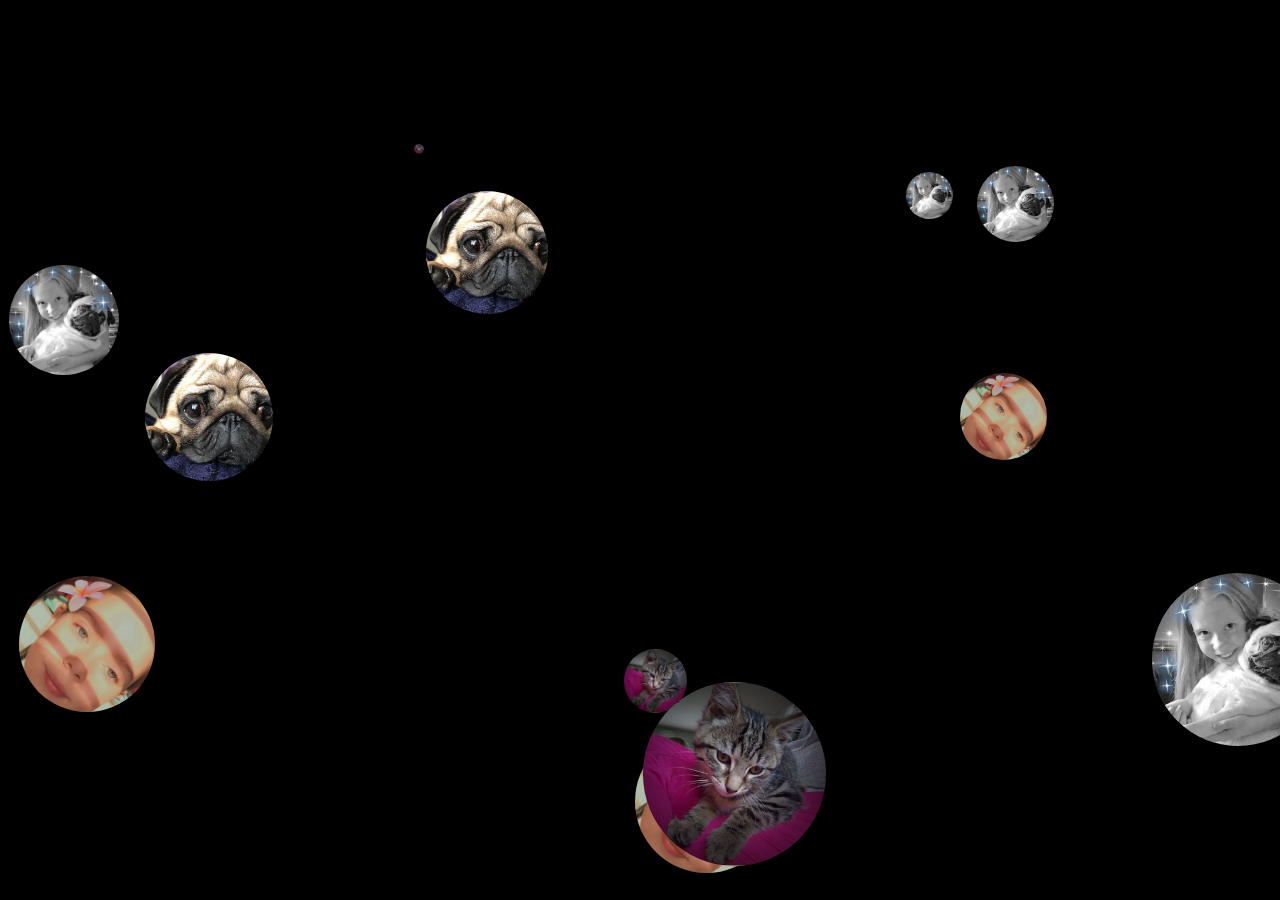
<file: Drop_Animation_Effects/index.html>
<!DOCTYPE html>
<html lang="en">
<head>
    <meta charset="UTF-8">
    <meta name="viewport" content="width=device-width, initial-scale=1.0">
    <link rel="stylesheet" href="style.css">
    <title></title>
</head>
<body>
    <section></section>
    <script>
        let images = [
            'url("lotty.jpg")',
            'url("nathan.jpg")',
            'url("flower.jpg")',
            'url("maeve.jpg")',
            'url("lotty-puppy.jpg")',
            'url("mummy.jpg")',
            ];

        function dropImage() {
            let section = document.querySelector('section');
            let drop = document.createElement('span');
            drop.style.left = Math.random() * innerWidth + 'px';
            drop.style.top = Math.random() * innerHeight + 'px';

            let bg = images[Math.floor(Math.random() * images.length)];

            let size = Math.random() * 200;

            drop.style.width = size + 'px';
            drop.style.height = size + 'px';
            drop.style.backgroundImage = bg;

            section.appendChild(drop);

            setTimeout(() => {
                drop.remove();
            },6000);
        }
        setInterval(dropImage, 50);

    </script>
</body>
</html>
</file>
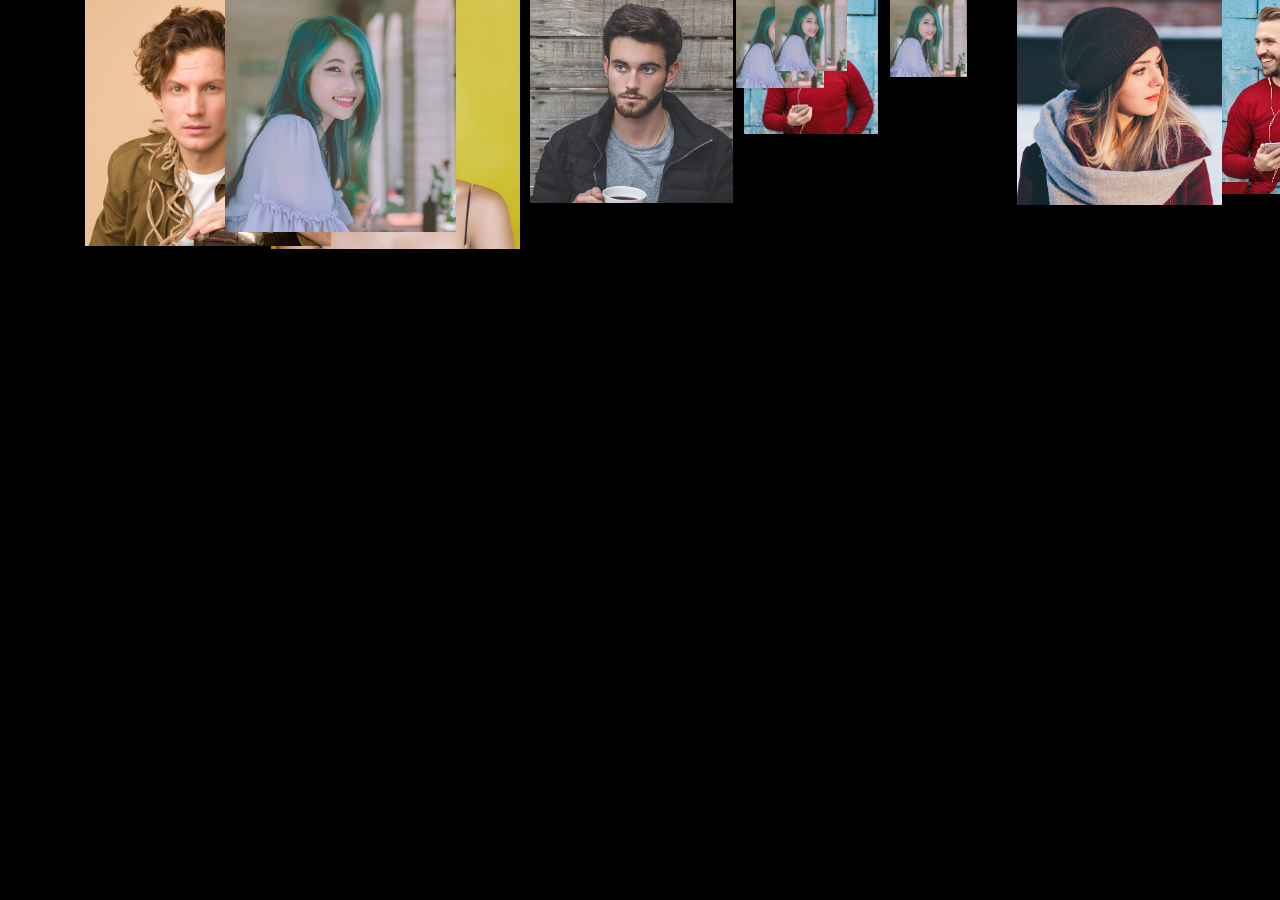
<file: Rain_Animation_Effects/index.html>
<!DOCTYPE html>
<html lang="en">
<head>
    <meta charset="UTF-8">
    <meta name="viewport" content="width=device-width, initial-scale=1.0">
    <link rel="stylesheet" href="style.css">
    <title></title>
</head>
<body>
    <section></section>
    <script>
        let images = [
            'url("img1.jpg")',
            'url("img2.jpg")',
            'url("img3.jpg")',
            'url("img4.jpg")',
            'url("img5.jpg")',
            'url("img6.jpg")',
            ];

        function dropImage() {
            let section = document.querySelector('section');
            let drop = document.createElement('span');
            drop.style.left = Math.random() * innerWidth + 'px';
           // drop.style.top = Math.random() * innerHeight + 'px';

            let bg = images[Math.floor(Math.random() * images.length)];

            let size = Math.random() * 200;

            drop.style.width = (50 + size) + 'px';
            drop.style.height = (50 + size) + 'px';
            drop.style.backgroundImage = bg;

            section.appendChild(drop);

            setTimeout(() => {
                drop.remove();
            },6000);
        }
        setInterval(dropImage, 50);

    </script>
</body>
</html>
</file>
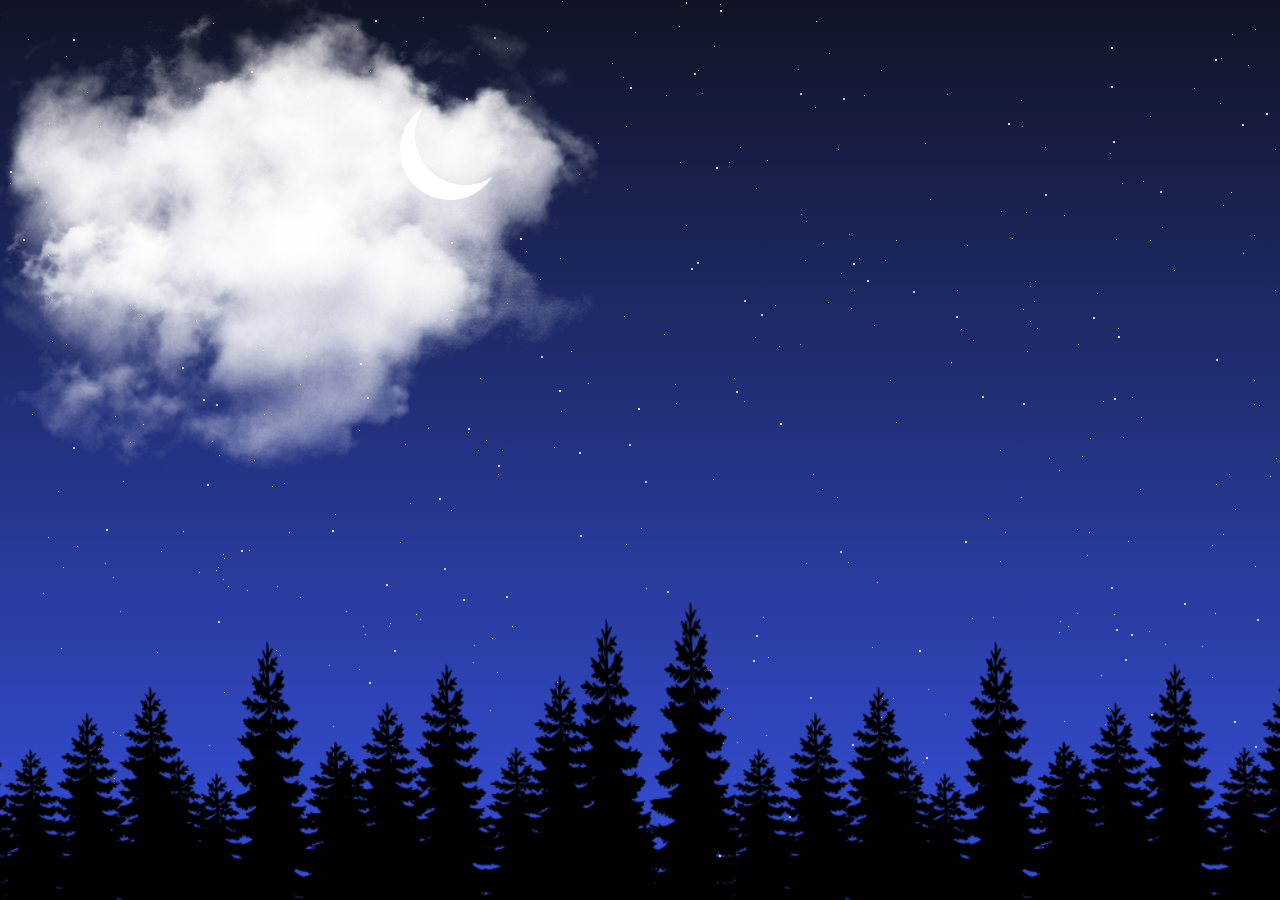
<file: Starry_Nights/index.html>
<!DOCTYPE html>
<html>
<head>
	<title>Starry Night Banner Animation Effects</title>
	<link rel="stylesheet" type="text/css" href="style.css">
</head>
<body>
  <div class="scene">
    <div class="moon" onclick="toggleScene()"></div>
    <img src="forest.png" class="forest">
    <img src="bg.png" class="bg">
    <img src="cloud1.png" class="cloud1">
    <img src="cloud2.png" class="cloud2">
    <img src="cloud3.png" class="cloud3">
    <img src="cloud1.png" class="cloud4">
    <img src="cloud2.png" class="cloud5">
    <img src="cloud3.png" class="cloud6">
  </div>
  <script>
    function toggleScene() {
      let change = document.querySelector('.scene');  
      change.classList.toggle('active');   
    }

    function stars(){
      let count = 500;
      let i = 0;
      while(i < count){
        let scene = document.querySelector('.scene');

        let star = document.createElement('i');
        let x = Math.floor(Math.random() * window.innerWidth);
        let y = Math.floor(Math.random() * window.innerHeight);
        let size = Math.random() * 2;

        let duration = Math.random() * 10; 


        star.style.left = x+'px';
        star.style.top = y+'px';
        star.style.width = size+'px';
        star.style.height = size+'px';

        star.style.animationDuration = 5 + duration+'s';
        star.style.animationDelay = duration+'s';


        scene.appendChild(star);
        i++
      }
    }
    stars();
  </script>
</body>
</html>
</file>
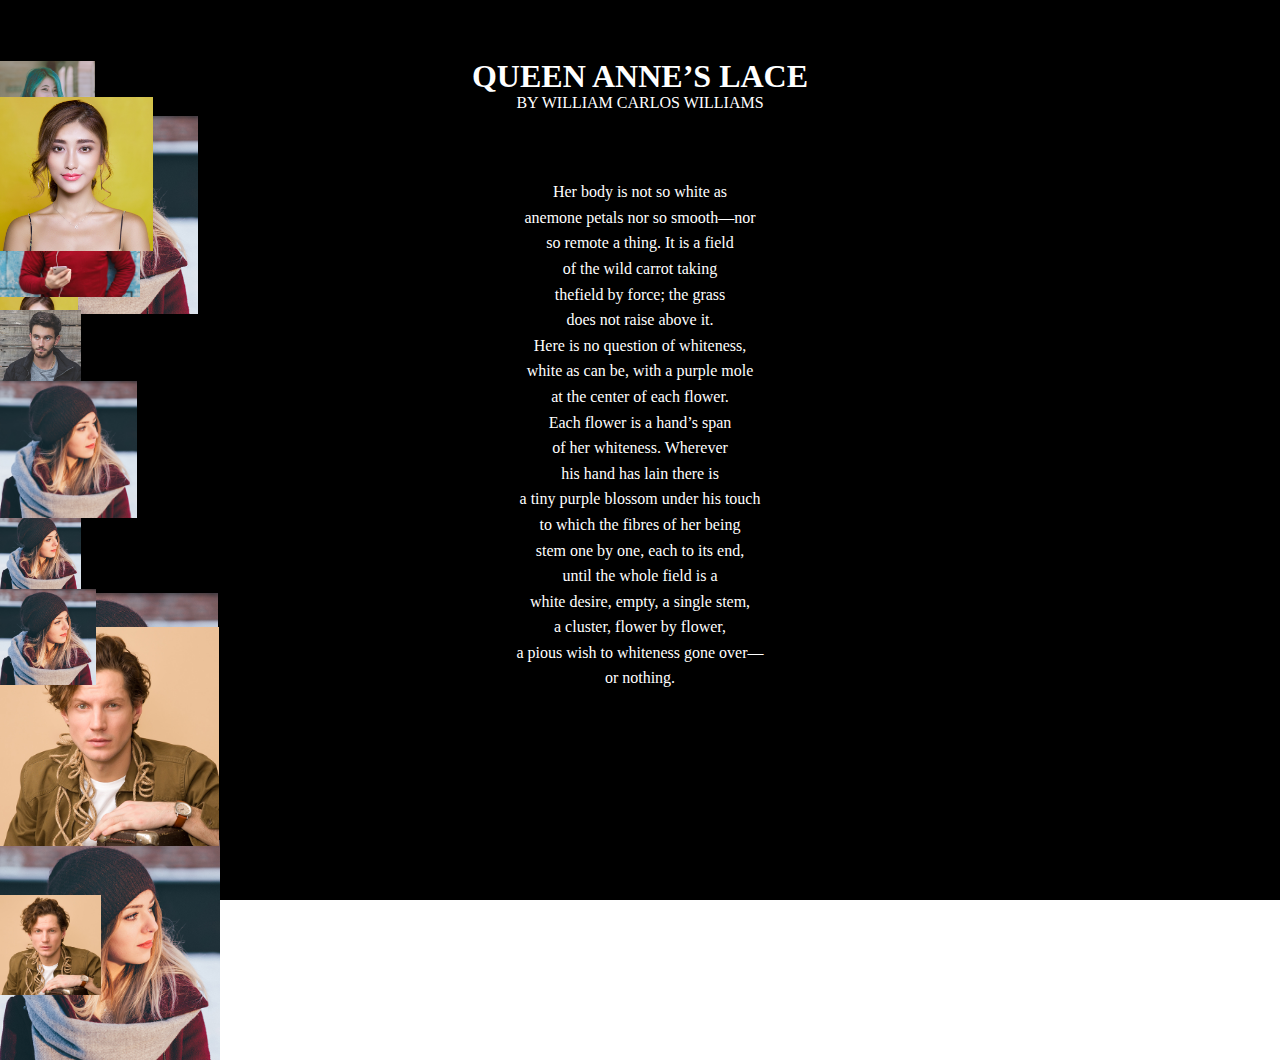
<file: Tornado_Animation_Effects/index.html>
<!DOCTYPE html>
<html lang="en">
<head>
    <meta charset="UTF-8">
    <meta name="viewport" content="width=device-width, initial-scale=1.0">
    <link rel="stylesheet" href="https://stackpath.bootstrapcdn.com/bootstrap/4.5.0/css/bootstrap.min.css" integrity="sha384-9aIt2nRpC12Uk9gS9baDl411NQApFmC26EwAOH8WgZl5MYYxFfc+NcPb1dKGj7Sk" crossorigin="anonymous">
    <link rel="stylesheet" href="style.css">
    <title></title>
</head>
<body>
        <div class="container-fluid">
            <div class="inner-container">
                <div class="row">
                    <div class="col">
                        <section></section>
                    </div>
                    <div class="col align-center poem">
                        <h1>QUEEN ANNE’S LACE</h1>
                        <p>BY WILLIAM CARLOS WILLIAMS</p>
                        <p class="poem">Her body is not so white as<br>
                            anemone petals nor so smooth—nor<br>
                            so remote a thing. It is a field<br>
                            of the wild carrot taking<br>
                            thefield by force; the grass<br>
                            does not raise above it.<br>
                            Here is no question of whiteness,<br>
                            white as can be, with a purple mole<br>
                            at the center of each flower.<br>
                            Each flower is a hand’s span<br>
                            of her whiteness. Wherever<br>
                            his hand has lain there is<br>
                            a tiny purple blossom under his touch<br>
                            to which the fibres of her being<br>
                            stem one by one, each to its end,<br>
                            until the whole field is a<br>
                            white desire, empty, a single stem,<br>
                            a cluster, flower by flower,<br>
                            a pious wish to whiteness gone over—<br>
                            or nothing.</p>
                    </div>
                </div>
            </div>
        </div>
    <script>
        let images = [
            'url("img1.jpg")',
            'url("img2.jpg")',
            'url("img3.jpg")',
            'url("img4.jpg")',
            'url("img5.jpg")',
            'url("img6.jpg")',
            ];

        function dropImage() {
            let section = document.querySelector('section');
            let drop = document.createElement('span');
            // drop.style.left = Math.random() * innerWidth + 'px';
            drop.style.top = Math.random() * innerHeight + 'px';

            let bg = images[Math.floor(Math.random() * images.length)];

            let size = Math.random() * 200;

            drop.style.width = (50 + size) + 'px';
            drop.style.height = (50 + size) + 'px';
            drop.style.backgroundImage = bg;

            section.appendChild(drop);

            setTimeout(() => {
                drop.remove();
            },6000);
        }
        setInterval(dropImage, 50);

    </script>
</body>
</html>
</file>
<file: Drop_Animation_Effects/style.css>
* {
    margin: 0;
    padding: 0;
    box-sizing: border-box;
}

body {
    overflow: hidden;
}

section {
    height: 100vh;
    overflow: hidden;
    background-color: #000;
}

section span {
    position: absolute;
    background-color: white;
    pointer-events: none;
    border-radius: 50%;
    background-size: cover;
}
</file>
<file: Rain_Animation_Effects/style.css>
* {
    margin: 0;
    padding: 0;
    box-sizing: border-box;
}

body {
    overflow: hidden;
}

section {
    height: 100vh;
    overflow: hidden;
    background-color: #000;
}

section span {
    position: absolute;
    background-color: white;
    pointer-events: none;
    /* border-radius: 50%; */
    background-size: cover;
    animation: animate 6s linear forwards;
}

@keyframes animate 
{
    0% 
    {
        transform: translateY(-250px);
    }
    50% 
    {
        opacity: 1;
    }
    100% 
    {
        transform: translateY(1000%);
        opacity: 0;
    }
}
</file>
<file: Starry_Nights/style.css>
*
{
	margin: 0;
	padding: 0;
	box-sizing: border-box;
}
.scene
{
	position: relative;
	width: 100%;
	height: 100vh;
	background: linear-gradient(#111425,#3751e0);
	background-attachment: fixed;
	overflow: hidden;
}
.scene::before {
	content: '';
	position: absolute;
	bottom: -100%;
	left: 0;
	width: 100%;
	height: 250px;
	transition: 0.5s;
	background: linear-gradient(transparent, #fff, #2598f3);
}
.scene.active::before {
	bottom: 0;	
}
.scene.active {
	background: linear-gradient(#ffeb3b, #ff9800);
}
.moon
{
	position: absolute;
	top: 100px;
	left: 400px;
	width: 100px;
	height: 100px;
	background: #fff;
	border-radius: 50%;
	transition: 0.5s;
	cursor: pointer;
}
.scene.active .moon {
	left: 200px;
	box-shadow: 0 0 0 20px rgba(255, 255, 255, 0.5),
				0 0 0 40px rgba(255, 255, 255, 0.5),
				0 0 0 80px rgba(255, 255, 255, 0.5),
			 	0 0 0 120px rgba(255, 255, 255, 0.3),
				0 0 0 180px rgba(255, 255, 255, 0.2),
				0 0 0 240px rgba(255, 255, 255, 0.2),
				0 0 0 3000px rgba(255, 255, 255, 0.1);
}

.moon::before
{
	content: '';
	position: absolute;
	top: -15px;
	left: 15px;
	width: 100%;
	height: 100%;
	border-radius: 50%;
	background: linear-gradient(#111425,#3751e0);
	background-attachment: fixed;
}
.scene.active .moon::before {
	opacity: 0;
}
.forest
{
	position: absolute;
	bottom: 0;
	left: 0;
	width: 100%;
	transform: scale(1.2);
	z-index: 100;
	transition: 0.5s;
}

.scene.active .forest {
	bottom: -100%;
}
.scene i
{
	position: absolute;
	background: #fff;
	border-radius: 50%;
	animation: animate linear infinite;
}

.scene.active i {
	display: none;
}
@keyframes animate
{
	0%
	{
		opacity: 0;
		transform: translateY(0px);
	}
	10%, 90%
	{
		opacity: 1;
	}
	100%
	{
		opacity: 0;
		transform: translateY(-100px);
	}
}

.cloud1 {
	position: absolute;
	max-width: 600px;
	left: 0;
	z-index: 100000;
	animation: animateCloud 50s linear infinite;
}

.cloud2 {
	position: absolute;
	max-width: 600px;
	left: 0;
	z-index: 100000;
	animation: animateCloud 35s linear infinite;
}

.cloud3 {
	position: absolute;
	max-width: 600px;
	top: 0;
	left: 0;
	z-index: 100000;
	animation: animateCloud 80s linear infinite;
}

.cloud4 {
	position: absolute;
	max-width: 200px;
	left: 0;
	top: 200px;
	z-index: 100000;
	animation: animateCloud 70s linear infinite;
	animation-delay: -20s;
}

.cloud5 {
	position: absolute;
	max-width: 500px;
	left: 0;
	top: 150px;
	z-index: 100000;
	animation: animateCloud 40s linear infinite;
	animation-delay: -5s;
}

.cloud6 {
	position: absolute;
	max-width: 400px;
	left: 0;
	top: 75px;
	z-index: 100000;
	animation: animateCloud 30s linear infinite;
	animation-delay: -10s;
}

img {
	pointer-events: none;
}

.bg {
	position: absolute;
	bottom: 0;
	max-width: 100%;
	transition: 0.5s;
	z-index: 1000;
	transform: translateY(100%);
}

.scene.active .bg {
	transform: translateY(0);

}

@keyframes animateCloud 
{
	0%
	{
		transform: translateX(-100%) scale(1);
	}
	100%
	{
		transform: translateX(400%) scale(1.5);
	}
}
</file>
<file: Tornado_Animation_Effects/style.css>
* {
    margin: 0;
    padding: 0;
    box-sizing: border-box;
}

body {
    overflow: hidden;
}

.inner-container {
    height: 100vh;
    overflow: hidden;
    background-color: #000;
}

section span {
    position: absolute;
    background-color: white;
    pointer-events: none;
    /* border-radius: 50%; */
    background-size: cover;
    animation: animate 6s linear forwards;
}

h1, p {
    color: #fff;
}

.poem {
    line-height: 1.6em;
    margin-top: 5%;
    text-align: center;
}

@keyframes animate 
{
    0% 
    {
        transform:  perspective(500px) rotateY(0deg) translateX(-250px);
    }
    50% 
    {
        opacity: 1;
    }
    100% 
    {
        transform: perspective(500px) rotateY(50deg) translateX(1000%);
        opacity: 0;
    }
}

@media screen and (max-width: 1200px) {

    .poem {
        display: none;
    }
}
</file>
